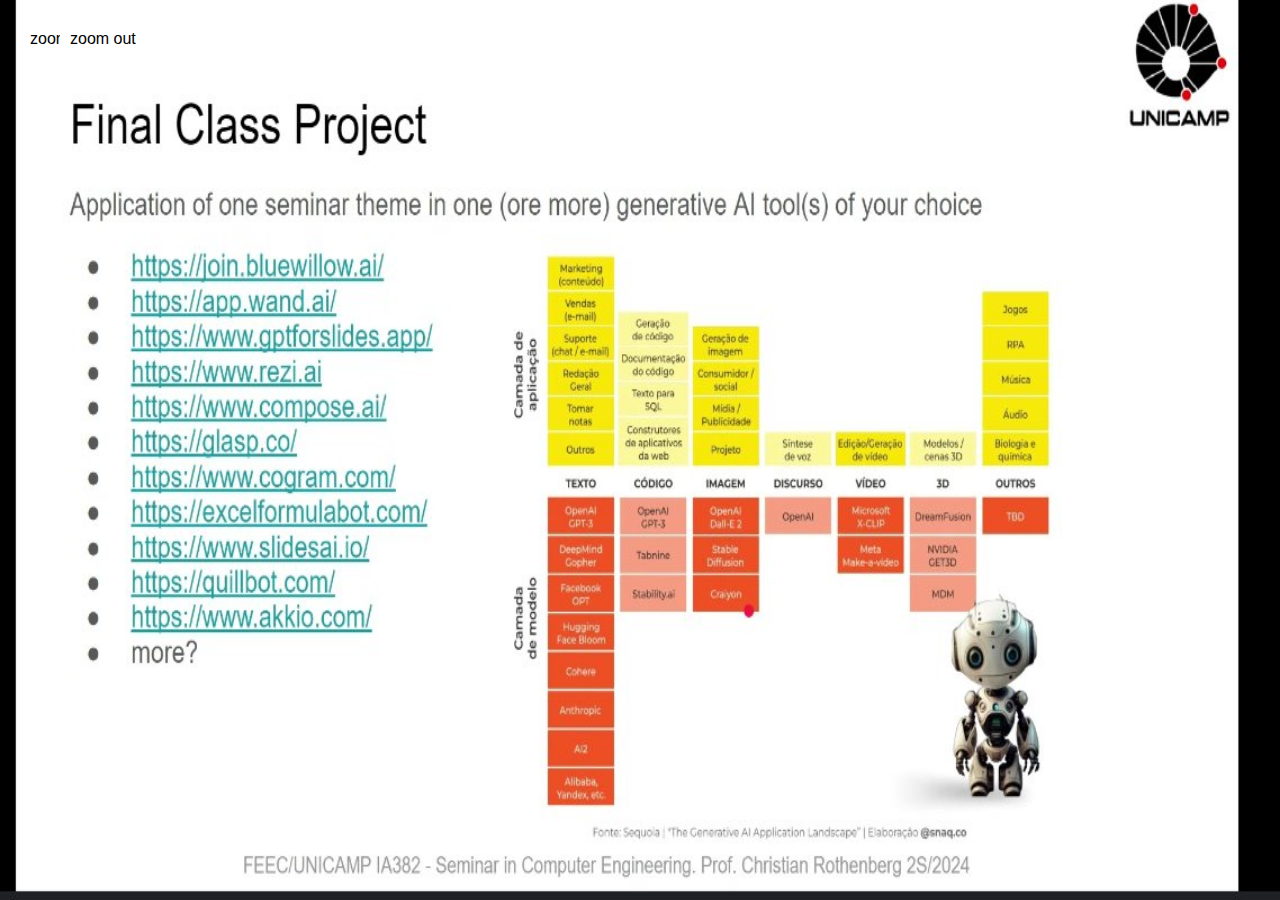
<file: teste.html>
<!DOCTYPE html>
<html>
    <head>
        <title>Move (drag/pan) and zoom object (image or div) in pure js</title>
        <style>
            html,
            body {
                margin: 0;
                padding: 0;
            }

            #zoomContainer {
                width: 100vw;
                height: 100vh;
                overflow: hidden;
                position: relative;
            }

            #zoomImage {
                position: absolute;
                cursor: move;
                transition: transform 0.3s;
                max-width: 100%;
                max-height: 100%;
                top: 0;
                left: 0;
                width: 100%;
                height: 100%;
            }

            .zoomButton {
                position: fixed;
                top: 20px;
                padding: 10px;
                font-size: 16px;
                background-color: #ffffff;
                border: none;
                cursor: pointer;
            }

            #zoom-in-button {
                left: 20px;
            }

            #zoom-out-button {
                left: 60px;
            }
        </style>
    </head>
    <body>
        <div id="zoomContainer">
        	<img id="zoomImage" src="bg.jpg" alt="zoom image" />
        </div>
        <button id="zoom-in-button" class="zoomButton">zoom in</button>
        <button id="zoom-out-button" class="zoomButton">zoom out</button>
        
        <script>
		document.addEventListener('DOMContentLoaded', function() {
		    var zoomContainer = document.getElementById('zoomContainer');
		    var zoomImage = document.getElementById('zoomImage');
		
		    var zoomLevel = 1;
		    var minZoomLevel = 1;
		    var maxZoomLevel = 2;
		    var zoomIncrement = 0.2;
		    var isDragging = false;
		    let newPosX = 0,
		        newPosY = 0,
		        startPosX = 0,
		        startPosY = 0;
		
		    function updateZoomedImage() {
		        var imageWidth = zoomImage.offsetWidth;
		        var imageHeight = zoomImage.offsetHeight;
		
		        var newImageWidth = imageWidth * zoomLevel;
		        var newImageHeight = imageHeight * zoomLevel;
		
		        var left = zoomImage.offsetLeft;
		        var top = zoomImage.offsetTop;
		
		        zoomImage.style.transform = 'scale(' + zoomLevel + ')';
		        zoomImage.style.width = newImageWidth + 'px';
		        zoomImage.style.height = newImageHeight + 'px';
		
		        // Restrict images from leaving containers
		        if (Math.abs(zoomImage.offsetLeft - newPosX) >= Math.abs((parseInt(zoomImage.style.width, 10) - window.innerWidth) / 2)) {
		            left = 0;
		        }
		        if (Math.abs(zoomImage.offsetTop - newPosY) >= Math.abs((parseInt(zoomImage.style.height, 10) - window.innerHeight) / 2)) {
		            top = 0;
		        }
		
		        zoomImage.style.left = left + 'px';
		        zoomImage.style.top = top + 'px';
		
		        // when the user clicks down on the element
		        zoomImage.addEventListener('mousedown', function(e) {
		            e.preventDefault();
		
		            // get the starting position of the cursor
		            startPosX = e.clientX;
		            startPosY = e.clientY;
		
		            document.addEventListener('mousemove', mouseMove);
		
		            document.addEventListener('mouseup', function() {
		                document.removeEventListener('mousemove', mouseMove);
		            });
		
		        });
		    }
		
		    function zoomIn() {
		        if (zoomLevel < maxZoomLevel) {
		            zoomLevel += zoomIncrement;
		            zoomLevel = Math.min(zoomLevel, maxZoomLevel);
		            updateZoomedImage();
		        }
		        if (zoomLevel === maxZoomLevel) {
		            document.getElementById('zoom-in-button').disabled = true;
		        }
		        document.getElementById('zoom-out-button').disabled = false;
		    }
		
		    function zoomOut() {
		        if (zoomLevel > minZoomLevel) {
		            zoomLevel -= zoomIncrement;
		            zoomLevel = Math.max(zoomLevel, minZoomLevel);
		            updateZoomedImage();
		        }
		        if (zoomLevel === minZoomLevel) {
		            document.getElementById('zoom-out-button').disabled = true;
		        }
		        document.getElementById('zoom-in-button').disabled = false;
		        if (zoomLevel === 1) {
		            zoomImage.style.cursor = 'move';
		        }
		    }
		
		    function mouseMove(e) {
		        // calculate the new position
		        newPosX = startPosX - e.clientX;
		        newPosY = startPosY - e.clientY;
		
		        // with each move we also want to update the start X and Y
		        startPosX = e.clientX;
		        startPosY = e.clientY;
		
		        // Restrict images from leaving containers
		        if (Math.abs(zoomImage.offsetLeft - newPosX) >= Math.abs((parseInt(zoomImage.style.width, 10) - window.innerWidth) / 2) ||
		            Math.abs(zoomImage.offsetTop - newPosY) >= Math.abs((parseInt(zoomImage.style.height, 10) - window.innerHeight) / 2)
		        ) {
		            return;
		        }
		
		        // set the element's new position:
		        zoomImage.style.left = (zoomImage.offsetLeft - newPosX) + "px";
		        zoomImage.style.top = (zoomImage.offsetTop - newPosY) + "px";
		    }
		
		    function initialize() {
		        var windowWidth = window.innerWidth;
		        var windowHeight = window.innerHeight;
		
		        zoomContainer.style.width = windowWidth + 'px';
		        zoomContainer.style.height = windowHeight + 'px';
		        updateZoomedImage();
		
		        document.getElementById('zoom-in-button').addEventListener('click', zoomIn);
		        document.getElementById('zoom-out-button').addEventListener('click', zoomOut);
		    }
		
		    initialize();
		
		    window.addEventListener('resize', function() {
		        initialize();
		    });
		});
		</script>
        
    </body>
</html>
</file>
